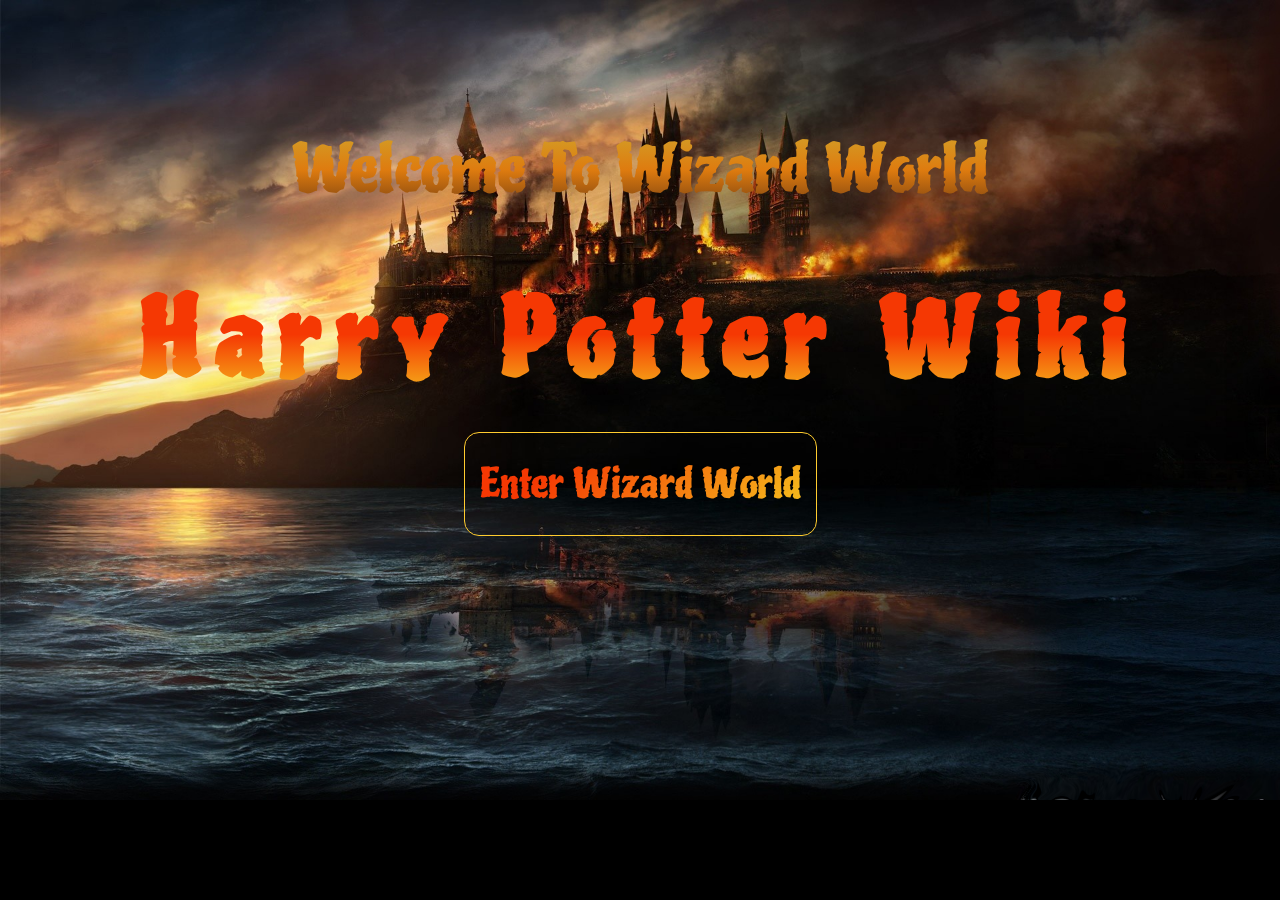
<file: index.html>
<!DOCTYPE html>
<html lang="en">
<head>
    <meta charset="UTF-8">
    <meta name="viewport" content="width=device-width, initial-scale=1.0">
    <link rel = "icon" href ="./harry-potter.svg" type = "image/x-icon">
    <link href="https://fonts.googleapis.com/css2?family=Piedra&display=swap" rel="stylesheet">
    <link rel="stylesheet" type="text/css" href="index.css">
    <title>Wizard</title>
</head>
<body>
    <div class="center-head">
        <p>Welcome To Wizard World</p>
        <h1>Harry Potter Wiki</h1>
        <a href="./pages/Home/home.html">
            Enter Wizard World
        </a>
    </div>
</body>
</html>
</file>
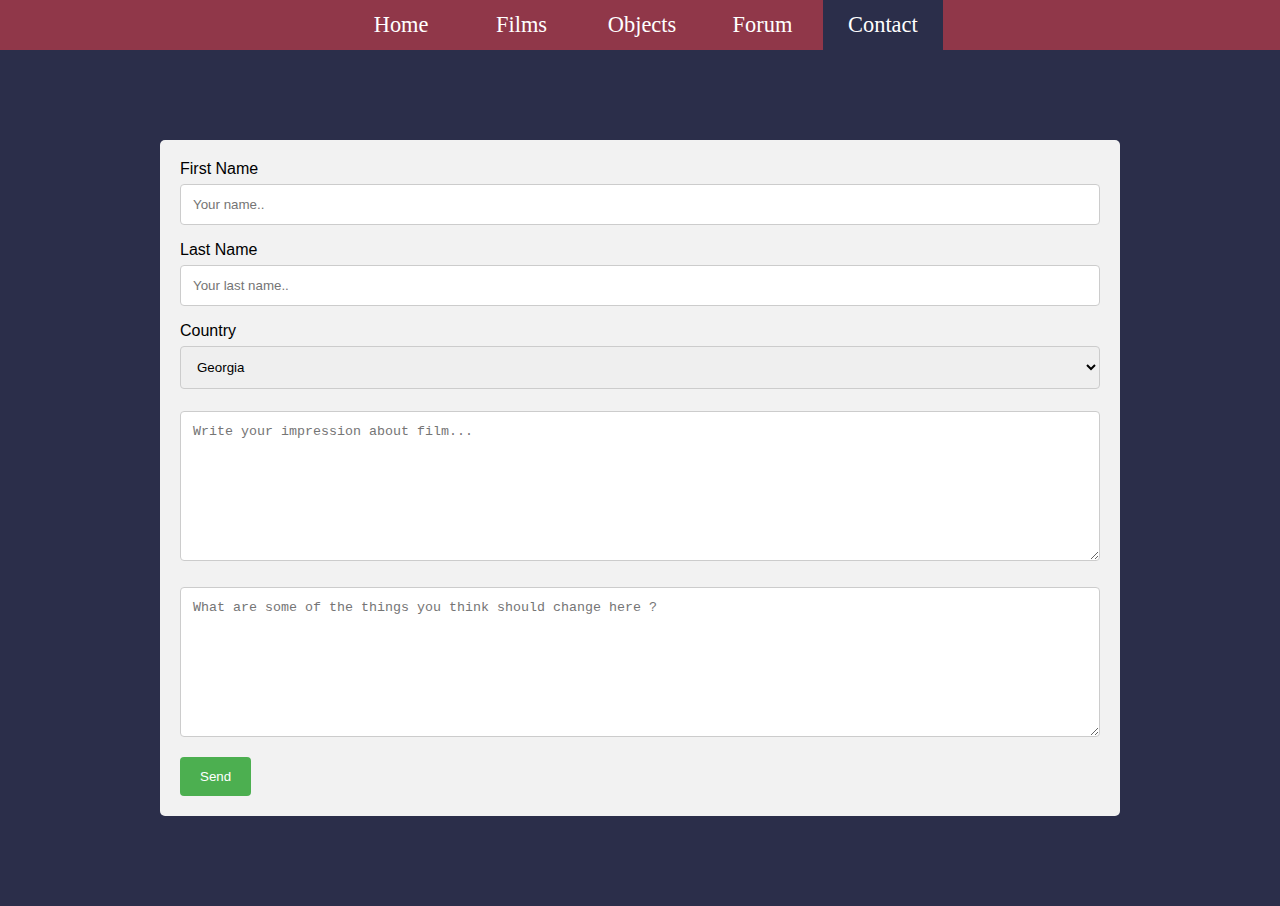
<file: pages/contact/contact.html>
<!DOCTYPE html>
<html lang="en">
<head>
    <meta charset="UTF-8">
    <meta name="viewport" content="width=device-width, initial-scale=1.0">
    <meta http-equiv="X-UA-Compatible" content="ie=edge">
    <link rel = "icon" href ="../Home/hp.ico" type = "image/x-icon">
    <link href="https://fonts.googleapis.com/css?family=Barriecito&display=swap" rel="stylesheet">
    <link rel="stylesheet" href="contact.css" >
    <link rel="stylesheet" href="../nav.css" >
    <title>Contact</title>
</head>
<body>
    <header>
        <div class="nav" >
        <ul>
            <li class="home"><a href="../Home/home.html">Home</a></li>
            <li class="films"><a href="../Films/film.html">Films</a></li>
            <li class="tutorials"><a href="../Object/object.html">Objects</a></li>
            <li class="forum"><a href="../forum/forum.php" >Forum</a></li>
            <li class="contact"><a class="active" href="#">Contact</a></li>
        </ul>
        </div>
    </header> 
    <div class="container">
        <form action="">
          <label for="fname">First Name</label>
          <input type="text" id="fname" name="firstname" placeholder="Your name..">
          <label for="lname">Last Name</label>
          <input type="text" id="lname" name="lastname" placeholder="Your last name..">
          <label for="country">Country</label>
          <select id="country" name="country">
            <option value="australia">Georgia</option>
            <option value="canada">United Kingdom</option> 
            <option value="australia">France</option>
            <option value="canada">German</option>
            <option value="australia">USA</option>
            <option value="canada">Romania</option>
            <option value="usa">Bulgaria</option>
          </select>
          <textarea id="subject" name="subject" placeholder="Write your impression about film..." ></textarea>
          <textarea id="subject" name="subject" placeholder="What are some of the things you think should change here ?" ></textarea>
          <input type="submit" value="Send">
        </form>
    </div>
</body>
</html>
</file>
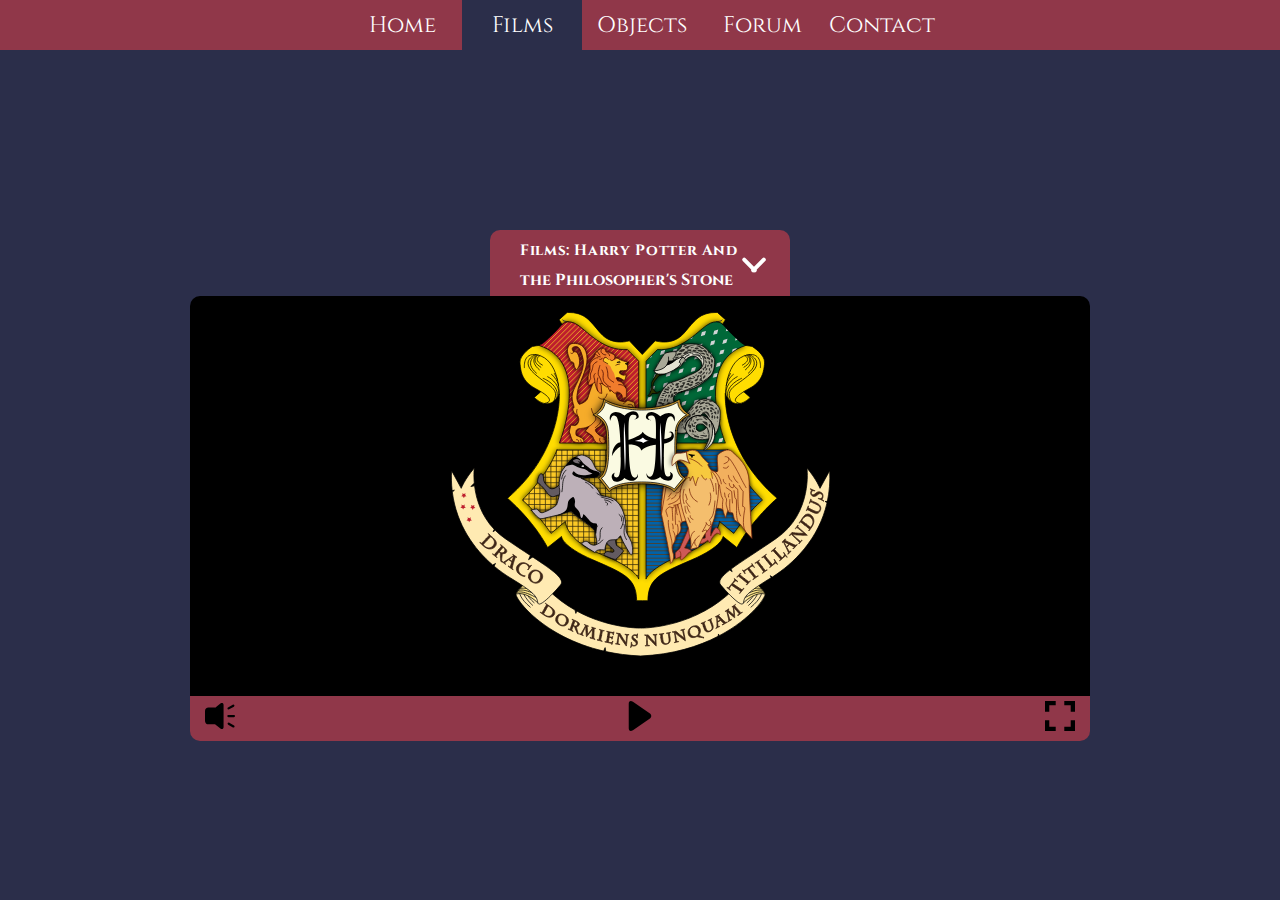
<file: pages/Films/film.html>
<!DOCTYPE html>
<html lang="en">
<head>
    <meta charset="UTF-8">
    <meta name="viewport" content="width=device-width, initial-scale=1.0">
    <link rel = "icon" href ="../Home/hp.ico" type = "image/x-icon">
    <link href="https://fonts.googleapis.com/css2?family=Cinzel&display=swap" rel="stylesheet">
    <link href="https://fonts.googleapis.com/css2?family=Kaushan+Script&display=swap" rel="stylesheet">
    <link rel="stylesheet" type="text/css" href="../nav.css">
    <link rel="stylesheet" type="text/css" href="./film.css">
    <title>Harry Potter</title>
</head>
<body>
    <header>
        <div class="nav" >
        <ul>
            <li class="home"><a href="../Home/home.html">Home</a></li>
            <li class="films"><a class="active" href="#">Films</a></li>
            <li class="tutorials"><a href="../Object/object.html">Objects</a></li>
            <li class="forum"><a href="../forum/forum.php" >Forum</a></li>
            <li class="contact"><a href="../contact/contact.html">Contact</a></li>
        </ul>
        </div>
    </header>
    <div class="player" >
        <div class="container">
            <div class="dropdown">
            <div class="dropdown__skeleton">
                <label>Films: harry potter and</label>
                <div class="dropdown__selected dropdown__option"><span>the Philosopher's Stone</span></div>
                <div class="dropdown__arrow"></div>
            </div>    
            <div class="dropdown__options">
                <div class="dropdown__option"><span id="sr1" >the Philosopher's Stone</span></div>      
                <div class="dropdown__option"><span id="sr2" >the Chamber of Secrets</span></div>      
                <div class="dropdown__option"><span id="sr3" >the Prisoner of Azkaban</span></div>      
                <div class="dropdown__option"><span id="sr4" >the Goblet of Fire</span></div>      
                <div class="dropdown__option"><span id="sr5" >the Order of the Phoenix</span></div>
                <div class="dropdown__option"><span id="sr6" >the Half-Blood Prince</span></div>
                <div class="dropdown__option"><span id="sr7" >the Deathly Hallows: Part 1</span></div>
                <div class="dropdown__option"><span id="sr8" >the Deathly Hallows: Part 2</span></div>
            </div>
            </div>
        </div>
        <video 
                src="https://api.adjaranet.com/api/v1/movies/5447/files/847137?source=adjaranet"
                poster="./SVG/hogwarts.svg"
                id="video-player"
                controlsList="nodownload" >
        </video>
        <div id = "BTNS" > 
            <div id="speaker"></div>
            <div id="play-pause"></div>  
            <div id="fscreen"></div>                      
        </div>               
    </div>    
    <script src="https://ajax.googleapis.com/ajax/libs/jquery/3.5.1/jquery.min.js"></script>
    <script src="./link.js" ></script>
    <script src="./film.js" ></script>
    <script src="./dropdown.js" ></script>
</body>
</html>
</file>
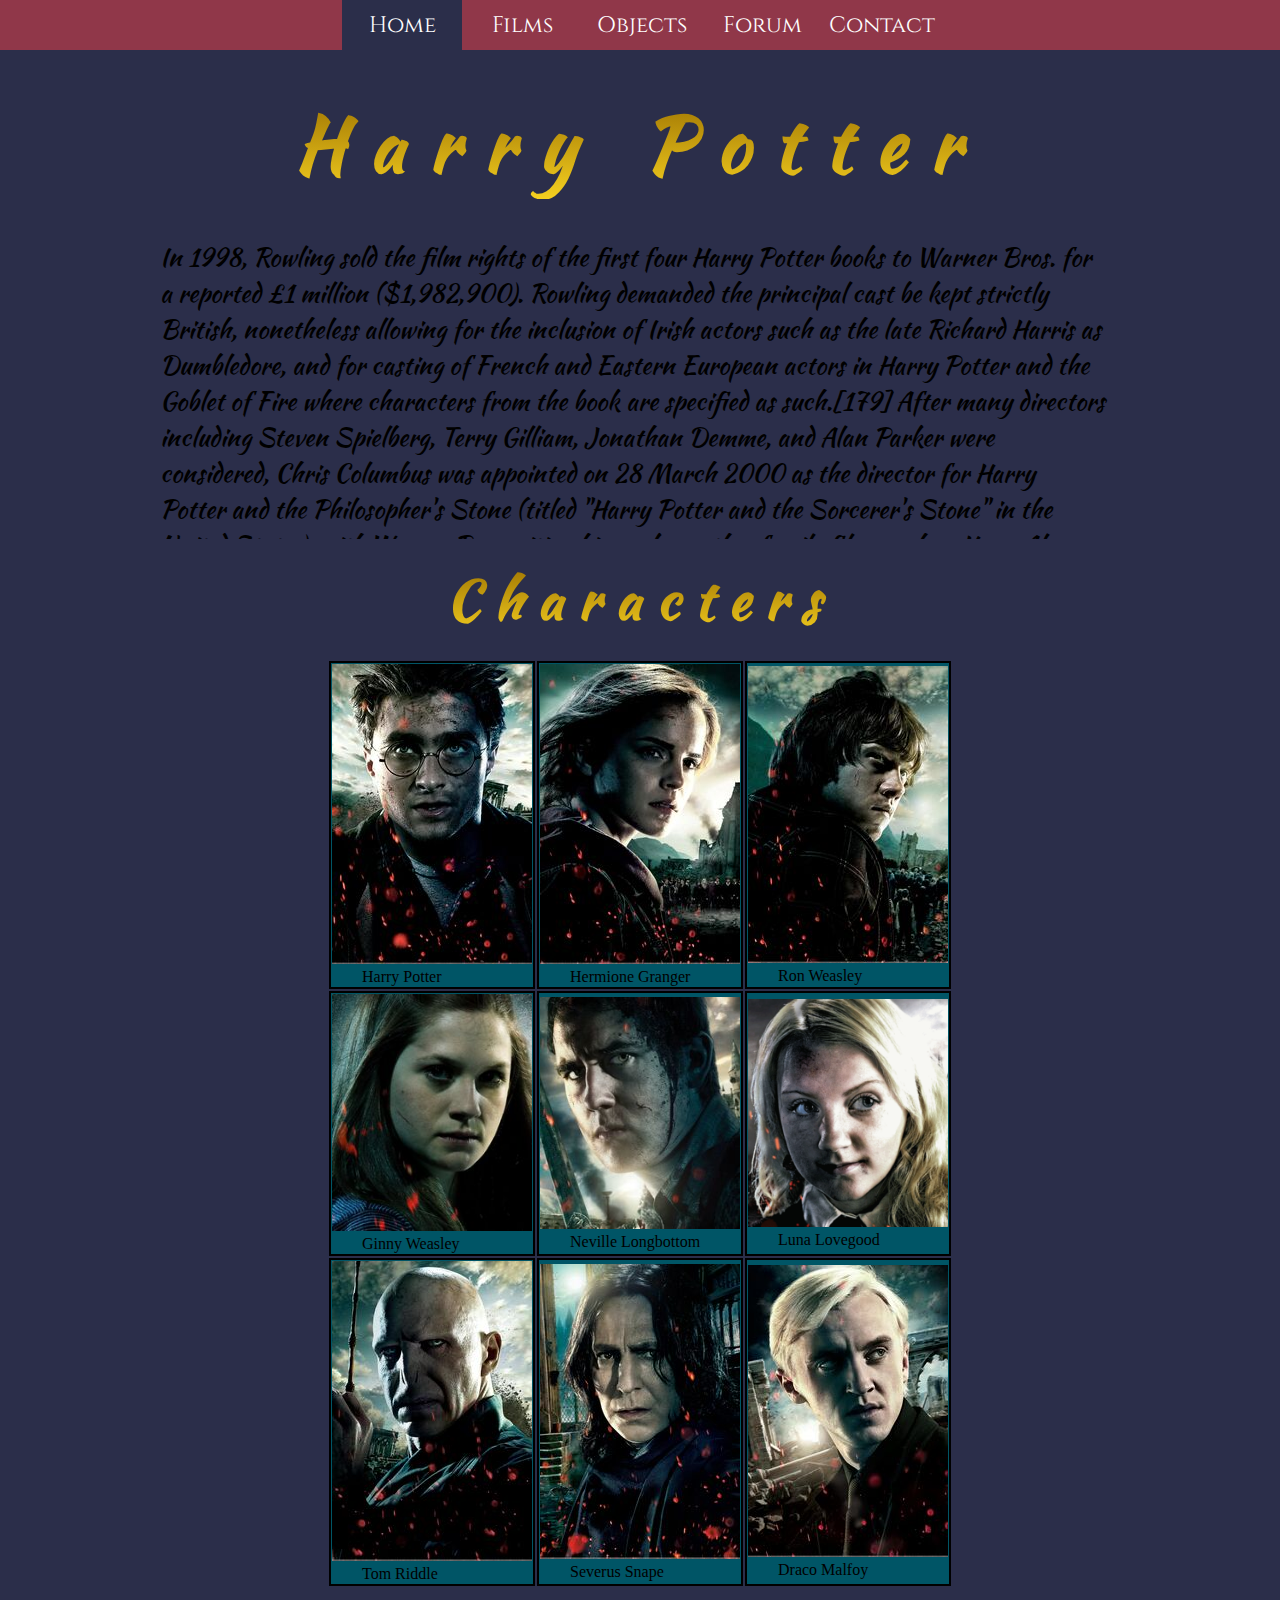
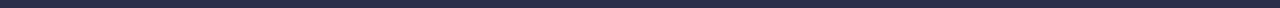
<file: pages/Home/home.html>
<!DOCTYPE html>
<html lang="en">
<head>
    <meta charset="UTF-8">
    <meta name="viewport" content="width=device-width, initial-scale=1.0">
    <link rel = "icon" href ="./hp.ico" type = "image/x-icon">
    <link href="https://fonts.googleapis.com/css2?family=Cinzel&display=swap" rel="stylesheet">
    <link href="https://fonts.googleapis.com/css2?family=Kaushan+Script&display=swap" rel="stylesheet">
    <link rel="stylesheet" type="text/css" href="../nav.css">
    <link rel="stylesheet" type="text/css" href="home.css">
    <title>Harry Potter</title>
</head>
<body>
    <header>
        <div class="nav" >
        <ul>
            <li class="home"><a class="active" href="#">Home</a></li>
            <li class="films"><a href="../Films/film.html">Films</a></li>
            <li class="tutorials"><a href="../Object/object.html">Objects</a></li>
            <li class="forum"><a href="../forum/forum.php" >Forum</a></li>
            <li class="contact"><a href="../contact/contact.html">Contact</a></li>
        </ul>
        </div>
    </header>    
    <h2>Harry Potter</h2>
    <div class="text" >
        <p id="Introduction">   
                In 1998, Rowling sold the film rights of the first four Harry Potter books to Warner Bros.
            for a reported £1 million ($1,982,900). Rowling demanded the principal cast be kept 
            strictly British, nonetheless allowing for the inclusion of Irish actors such as the late Richard
            Harris as Dumbledore, and for casting of French and Eastern European actors in Harry Potter and 
            the Goblet of Fire where characters from the book are specified as such.[179] After many directors
            including Steven Spielberg, Terry Gilliam, Jonathan Demme, and Alan Parker were considered, Chris 
            Columbus was appointed on 28 March 2000 as the director for Harry Potter and the Philosopher's Stone 
            (titled "Harry Potter and the Sorcerer's Stone" in the United States), with Warner Bros. citing his
            work on other family films such as Home Alone and Mrs. Doubtfire and proven experience with directing
            children as influences for their decision.
            After extensive casting, filming began in October 2000 at Leavesden Film Studios and in London itself,
            with production ending in July 2001. Philosopher's Stone was released on 14 November 2001.
            Just three days after the film's release, production for Harry Potter and the Chamber of Secrets, 
            also directed by Columbus, began. Filming was completed in summer 2002, with the film being released 
            on 15 November 2002. Daniel Radcliffe portrayed Harry Potter, doing so for all succeeding films 
            in the franchise.
            Columbus declined to direct Harry Potter and the Prisoner of Azkaban, only acting as producer.
            Mexican director Alfonso Cuarón took over the job, and after shooting in 2003, the film was released
            on 4 June 2004. Due to the fourth film beginning its production before the third's release, Mike
            Newell was chosen as the director for Harry Potter and the Goblet of Fire, released on 18 November 2005.
            Newell became the first British director of the series, with television director David Yates following 
            suit after he was chosen to helm Harry Potter and the Order of the Phoenix. Production began in January 
            2006 and the film was released the following year in July 2007.[185] After executives were "really delighted" 
            with his work on the film, Yates was selected to direct Harry Potter and the Half-Blood Prince, which was released
            on 15 July 2009.
            In March 2008, Warner Bros. President and COO Alan F. Horn announced that the final instalment in the series,
            Harry Potter and the Deathly Hallows, would be released in two cinematic parts: Part 1 on 19 November 2010 and 
            Part 2 on 15 July 2011. Production of both parts started in February 2009, with the final day of principal photography 
            taking place on 12 June 2010.
            Rowling had creative control on the film series, observing the filmmaking process of Philosopher's Stone and serving as 
            producer on the two-part Deathly Hallows, alongside David Heyman and David Barron. The Harry Potter films have 
            been top-rank box office hits, with all eight releases on the list of highest-grossing films worldwide. Philosopher's 
            Stone was the highest-grossing Harry Potter film up until the release of the final instalment of the series, Deathly 
            Hallows Part 2, while Prisoner of Azkaban grossed the least. As well as being a financial success, the film series 
            has also been a success among film critics.
            Opinions of the films are generally divided among fans, with one group preferring the more faithful approach of the 
            first two films, and another group preferring the more stylised character-driven approach of the later films.
            Rowling has been constantly supportive of all the films and evaluated Deathly Hallows as her "favourite one" in the series.
            She wrote on her website of the changes in the book-to-film transition, "It is simply impossible to incorporate every one 
            of my storylines into a film that has to be kept under four hours long. Obviously films have restrictions novels do not have,
            constraints of time and budget; I can create dazzling effects relying on nothing but the interaction of my own and my 
            readers' imaginations".
            At the 64th British Academy Film Awards in February 2011, Rowling was joined by producers David Heyman and David Barron 
            along with directors David Yates, Alfonso Cuarón and Mike Newell in collecting the Michael Balcon Award for Outstanding 
            British Contribution to Cinema on behalf of all the films in the series. Actors Rupert Grint and Emma Watson, who play 
            main characters Ron Weasley and Hermione Granger, were also in attendance.
        </p>
    </div>
    <div class="character" >
        <h4>Characters</h4>
        <table>
            <tr>
                <td>
                    <img src="../characters/Harry.jpg" alt="harry img" />
                    <br />
                    <a class="character-name" >Harry Potter</a>
                </td>
                <td>
                    <img src="../characters/Hermione.jpg" alt="hermion img" />
                    <br />
                    <a class="character-name" >Hermione Granger</a>
                </td>
                <td>
                    <img src="../characters/Ron.jpg" alt="ron img" />
                    <br />
                    <a class="character-name" >Ron Weasley</a>
                </td>
            </tr>
            <tr>
                <td>
                    <img src="../characters/Ginny.jpg" alt="ginny img" />
                    <br />
                    <a class="character-name" >Ginny Weasley</a>
                </td>
                <td>
                    <img src="../characters/Neville.jpg" alt="neville img" />
                    <br />
                    <a class="character-name" >Neville Longbottom</a>
                </td>
                <td>
                    <img src="../characters/Luna.png" alt="luna img" />
                    <br />
                    <a class="character-name" >Luna Lovegood</a>
                </td>
            </tr>
            <tr>
                <td>
                    <img src="../characters/Voldemort.jpg" alt="voldemort img" />
                    <br />
                    <a class="character-name" >Tom Riddle</a>
                </td>
                <td>
                    <img src="../characters/Snape.jpg" alt="snape img" />
                    <br />
                    <a class="character-name" >Severus Snape</a>
                </td>
                <td>
                    <img src="../characters/Draco.jpg" alt="draco img" />
                    <br />
                    <a class="character-name" >Draco Malfoy</a>
                </td>
            </tr>
        </table>
    </div>    
</body>
</html>
</file>
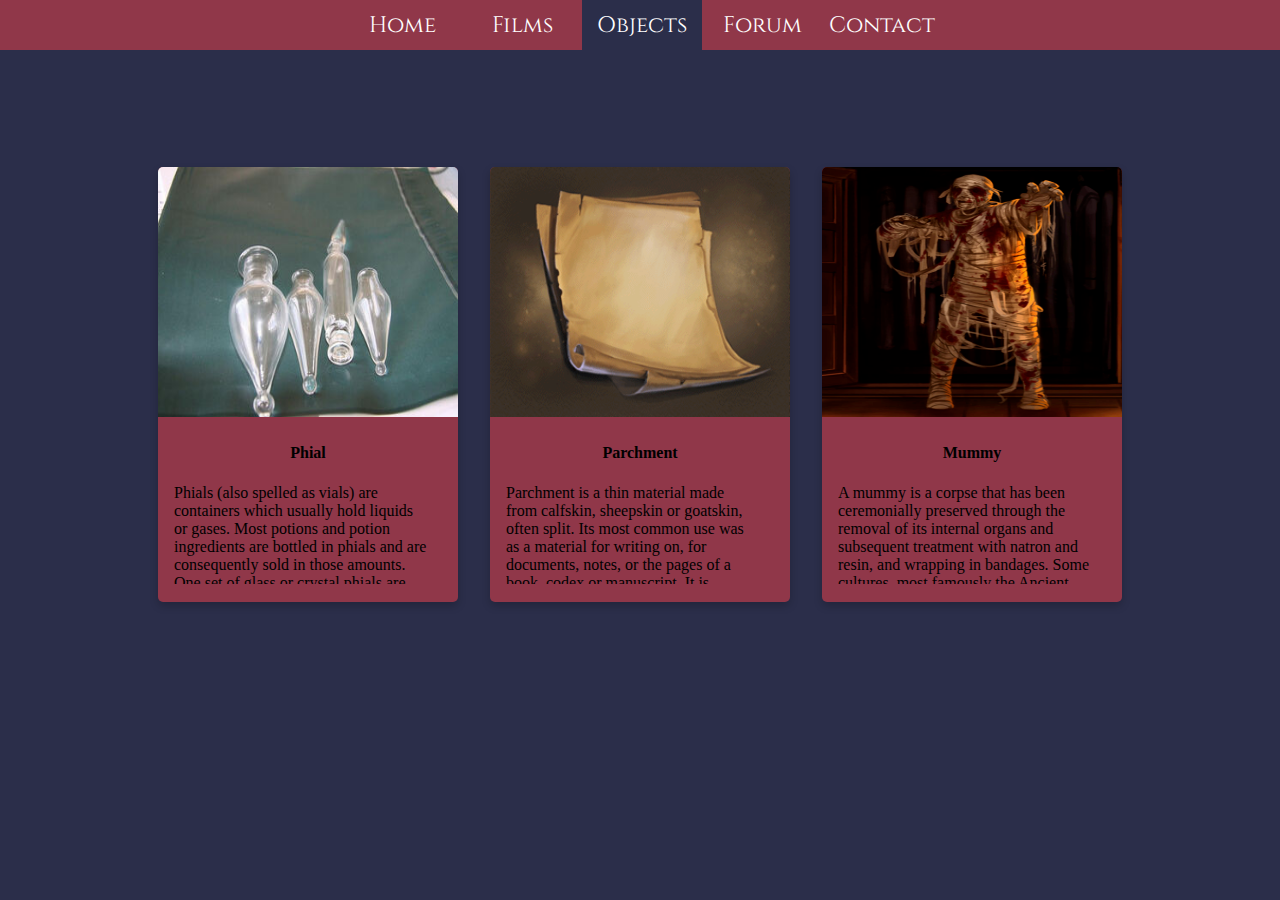
<file: pages/Object/object.html>
<!DOCTYPE html>
<html lang="en">
<head>
    <meta charset="UTF-8">
    <meta name="viewport" content="width=device-width, initial-scale=1.0">
    <link rel = "icon" href ="../Home/hp.ico" type = "image/x-icon">
    <link href="https://fonts.googleapis.com/css2?family=Cinzel&display=swap" rel="stylesheet">
    <link href="https://fonts.googleapis.com/css2?family=Kaushan+Script&display=swap" rel="stylesheet">
    <link rel="stylesheet" type="text/css" href="../nav.css">
    <link rel="stylesheet" type="text/css" href="object.css">
    <title>Objects</title>
</head>
<body>
    <header>
        <div class="nav" >
        <ul>
            <li class="home"><a href="../Home/home.html">Home</a></li>
            <li class="films"><a href="../Films/film.html">Films</a></li>
            <li class="tutorials"><a class="active" href="">Objects</a></li>
            <li class="forum"><a href="../forum/forum.php" >Forum</a></li>
            <li class="contact"><a href="../contact/contact.html">Contact</a></li>
        </ul>
        </div>
        
        <table>
            <tr>
                <td>
                    <div class="card">
                        <img src="./Picture/phials.jpg" alt="Avatar phials" >
                        <div class="container">
                            <h4>Phial</h4> 
                            <p class="card-text">
                                Phials (also spelled as vials) are containers which
                                usually hold liquids or gases. Most potions and potion 
                                ingredients are bottled in phials and are consequently sold in those amounts.
                                One set of glass or crystal phials are part of the required equipment for
                                classes at Hogwarts School of Witchcraft and Wizardry. One place first-years 
                                can acquire them are in Wiseacre's Wizarding Equipment in Diagon Alley:
                                glass phials cost three Galleons and crystal phials cost seven.                
                                Phials can also be purchased as part of the Potion Kit Bag sold at 
                                Mr Mulpepper's Apothecary, also in Diagon Alley.
                            </p> 
                        </div>
                    </div>
                </td>
                <td>
                    <div class="card">
                        <img src="./Picture/Parchment.png" alt="Avatar Parchment">
                        <div class="container">
                            <h4>Parchment</h4> 
                            <p class="card-text">
                                Parchment is a thin material made from calfskin,
                                sheepskin or goatskin, often split. Its most common
                                use was as a material for writing on, for documents,
                                notes, or the pages of a book, codex or manuscript.
                                It is distinct from leather in that parchment is limed
                                but not tanned, therefore it is very reactive with changes 
                                in relative humidity and is not waterproof. The finer qualities
                                of parchment are called vellum.
                                Even in modern times, parchment has been called the "finest writing
                                material ever devised". Modern products do not reach the quality of
                                medieval manufactured parchment.
                                In the wizarding world, parchments take the role of normal paper,
                                and most wizards and witches use them as writing material, along with
                                quills and ink. Dolores Umbridge uses pink-coloured parchments. Hermione
                                Granger enchanted a piece of parchment bearing the signatures of Dumbledore's
                                Army with a jinx that would punish anyone within the organisation who dared to
                                betray their secrecy. Students wishing to enter the Triwizard Tournament placed 
                                pieces of parchment with their names into the Goblet of Fire.
                            </p> 
                        </div>
                    </div>
                </td>
                <td>
                    <div class="card">
                        <img src="./Picture/mummy.png" alt="Avatar mummy">
                        <div class="container">
                            <h4>Mummy</h4> 
                            <p class="card-text">
                                A mummy is a corpse that has been ceremonially preserved through the removal
                                of its internal organs and subsequent treatment with natron and resin, and 
                                wrapping in bandages. Some cultures, most famously the Ancient Egyptians,
                                preserved their dead in this fashion.
                            </p> 
                        </div>
                    </div>
                </td>
            </tr>
        </table>
    </header>
</body>
</html>
</file>
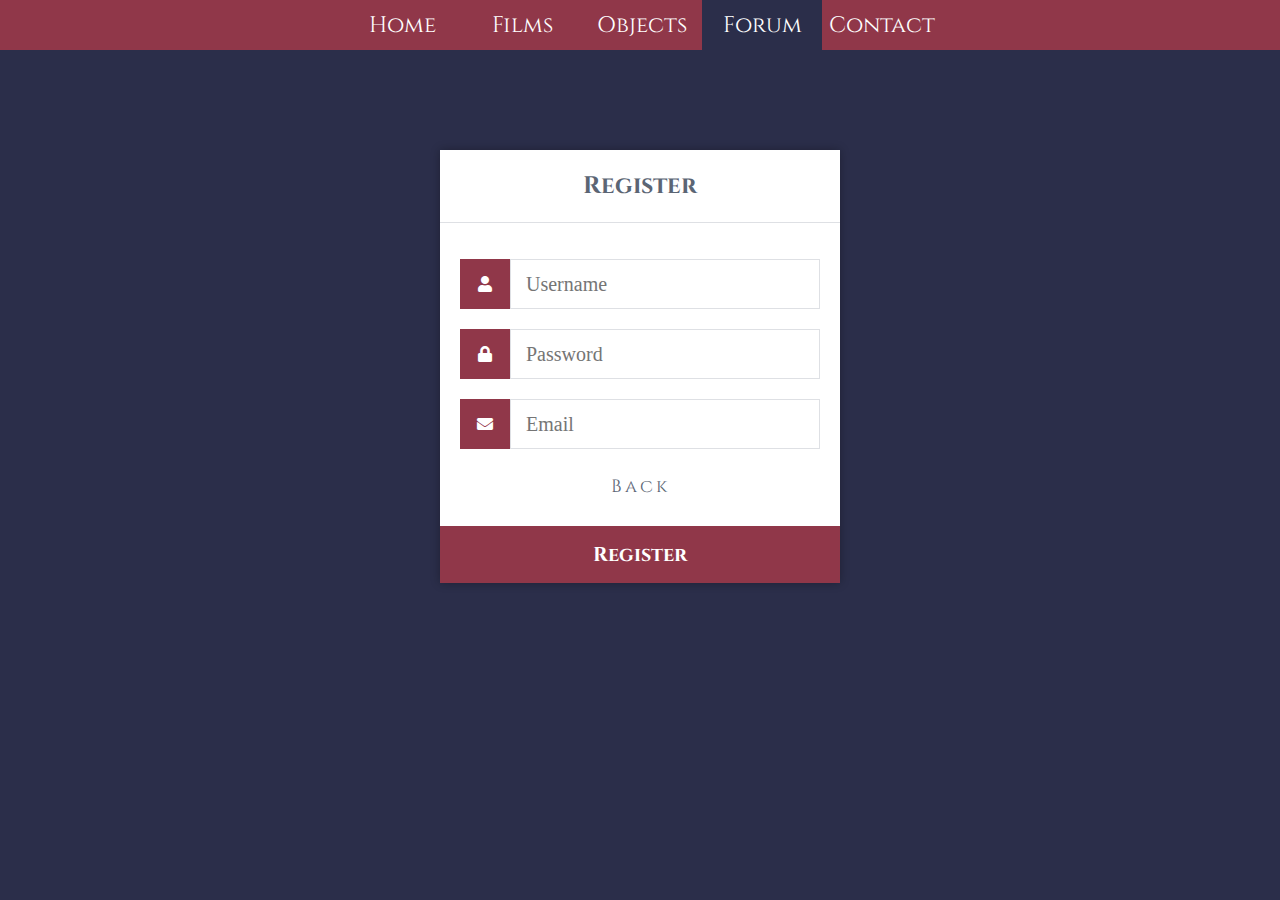
<file: pages/forum/register/register.html>
<!DOCTYPE html>
<html>
	<head>
		<meta charset="utf-8">
    	<meta name="viewport" content="width=device-width, initial-scale=1.0">
        <title>Register</title>
        <link rel="stylesheet" href="../login/login_signup.css" />
        <link rel="stylesheet" href="../../nav.css" />
        <link rel = "icon" href ="../../Home/hp.ico" type = "image/x-icon">
        <link href="https://fonts.googleapis.com/css2?family=Cinzel&display=swap" rel="stylesheet">
        <link href="https://fonts.googleapis.com/css2?family=Kaushan+Script&display=swap" rel="stylesheet">
        <link rel="stylesheet" href="https://use.fontawesome.com/releases/v5.7.1/css/all.css" />
	</head>
	<body>
        <header>
            <div class="nav" >
            <ul>
                <li class="home"><a href="../../Home/home.html">Home</a></li>
                <li class="films"><a href="../../Films/film.html">Films</a></li>
                <li class="tutorials"><a href="../../Object/object.html">Objects</a></li>
                <li class="forum"><a class="active" href="#" >Forum</a></li>
                <li class="contact"><a href="../../contact/contact.html">Contact</a></li>
            </ul>
            </div>
        </header> 
		<div class="register">
			<h1>Register</h1>
			<form action="register.php" method="post" autocomplete="off">
				<label for="username">
					<i class="fas fa-user"></i>
				</label>
				<input type="text" name="username" placeholder="Username" id="username" required>
				<label for="password">
					<i class="fas fa-lock"></i>
				</label>
				<input type="password" name="password" placeholder="Password" id="password" required>
				<label for="email">
					<i class="fas fa-envelope"></i>
				</label>
                <input type="email" name="email" placeholder="Email" id="email" required>
                <a href="../login/login.php" id="back" >Back</a>
                <input type="submit" value="Register">
			</form>
		</div>
	</body>
</html>
</file>
<file: index.css>
* {
    margin: 0;
    padding: 0;
}

body {
    background-image: url("./background.png");
    background-repeat: no-repeat;
    background-size: cover;
    background-color: black;
}

p {
    font-family: 'Piedra', cursive;
    font-size: 65px;
    background: -webkit-linear-gradient(#D1A32A, #DE7B0F,#713D12);
    -webkit-background-clip: text;
    -webkit-text-fill-color: transparent;
  }

h1 {
    font-family: 'Piedra', cursive;
    font-size: 105px;
    margin: 60px 0 50px 0 ;
    letter-spacing: 15px;
    background-color: #f5d020;
    background-image: linear-gradient(0, #f5d020 0%, #f53803 54%);
    -webkit-background-clip: text;
    -webkit-text-fill-color: transparent;
}

.center-head {
    width: 100%;
    text-align: center;
    margin: 10% 0 0 0;
}

a {
    padding: 25px 15px;
    width: 400px;
    height: 100px;
    border: 1px solid #FFCC2F;
    background-color: #f5d020;
    background-image: linear-gradient(315deg, #f5d020 0%, #f53803 74%);
    -webkit-background-clip: text;
    -webkit-text-fill-color: transparent;
    font-size: 40px;
    font-family: 'Piedra', cursive;
    outline: none;
    border-radius: 15px;
}

a:hover {
    background-image: linear-gradient(45deg, #f5d020 0%, #f53803 74%);
}

a:active {
    width: 460px;
    height: 120px;
    font-size: 43px;
    border: 1px solid #FFCC2F;
    background-image: linear-gradient(0, #f5d020 0%, #f53803 74%);
}

@media only screen and (max-width: 600px) {
    body {
        background-position: center;
    }

    p {
        font-size: 45px;
    }

    h1 {
        margin-top: 20px;
        font-size: 90px;
    }
    a {
        margin: 15px auto;
        width: 90%;
        height: 90px;
        font-size: 35px;
    }    
    a:active {
        width: 91%;
        height: 95px;
        font-size: 38px;
    }
  }
</file>
<file: pages/contact/contact.css>
* {
    box-sizing: border-box;
    outline: none;
}
body, html, .contact{
    background: #2b2e4a;
    font-family: Arial, Helvetica, sans-serif;
}

input[type=text], select, textarea {
    width: 100%;
    padding: 12px;
    border: 1px solid #ccc;
    border-radius: 4px;
    box-sizing: border-box;
    margin-top: 6px;
    margin-bottom: 16px;
    resize: vertical;
}

input[type=submit] {
    background-color: #4CAF50;
    color: white;
    padding: 12px 20px;
    border: none;
    border-radius: 4px;
    cursor: pointer;
}

input[type=submit]:hover {
    background-color: #45a049;
}

.container {
    margin: 10vh auto;
    width: 75%;
    border-radius: 5px;
    background-color: #f2f2f2;
    padding: 20px;
}

textarea {
    height:150px;
}
</file>
<file: pages/nav.css>
body {
    margin: 0;
    padding: 0;
}
 
.nav ul {
    list-style: none;
    background-color: #903749;
    text-align: center;
    padding: 0;
    margin: 0;
}
.nav li {
    font-family: 'Cinzel', serif;
    font-size: 1.2em;
    line-height: 40px;
    height: 40px;
    border-bottom: 1px solid #888;
}

.nav a {
    text-decoration: none;
    color: #fff;
    display: block;
    transition: .3s background-color;
}

.nav a:hover {
    background-color: #53354a;
}

.nav a:active {
    color: rgb(204, 204, 204);
}
  
.nav a.active {
    background-color: #2b2e4a;
    cursor: default;
}

@media screen and (min-width: 600px) {
    .nav li {
    width: 120px;
    border-bottom: none;
    height: 50px;
    line-height: 50px;
    font-size: 1.4em;
    }
    .nav li {
    display: inline-block;
    margin-right: -4px;
    }    
}

/* scroll bar style */
::-webkit-scrollbar {
    width: 10px;
}

::-webkit-scrollbar-track {
    background: #ad5e96;
    border-radius: 5px;
}
::-webkit-scrollbar-thumb {
    background: #53354a;
    border-radius: 5px;
}
::-webkit-scrollbar-thumb:hover {
    background: #53354a;
}
</file>
<file: pages/Films/film.css>
body,html {
    width: 100%;
    height: 100%;
    background-color: #2b2e4a;
}

.player {
    width: 900px;
    height: calc(100% - 50px);
    display: flex;
    justify-content: center;
    flex-direction: column;
    align-items: center;
    margin: 0 auto;
}

#video-player {
    width: 100%;
    max-height: 400px;
    border-radius: 10px 10px 0 0;
    background-color: black;
}

#BTNS {
    width: 100%;
    height: 45px;
    display: flex;
    justify-content: space-between;
    background-color: #903749;
    align-items: center;
    border-radius: 0 0 10px 10px;
    padding: 0 15px;
    box-sizing: border-box;
}

#BTNS svg {
    height: 30px;
    width: 30px;
    cursor: pointer;
    transition: fill 0.25s ease-in-out;
}

#BTNS svg:hover {
    fill: #fff;
}

#speaker.muted path:not(.ssvg){
    display: none;
}

.dropdown {
    margin: 20px auto 0;
    width: 300px;
    position: relative;
}
.dropdown__options--visible .dropdown__options {
    animation: showit .35s forwards ease-out;
}
.dropdown__options--visible .dropdown__arrow {
    transform: rotate(-180deg);
    right: 26px;
}
.dropdown__skeleton {
    border: none;
    background-color: #903749;
    border-radius: 10px 10px 0 0;
    padding: 10px 30px 5px;
    position: relative;
    transition: box-shadow 0.2s cubic-bezier(0.17, 0.67, 0.83, 0.67);
    cursor: pointer;
    user-select: none;
}
.dropdown__skeleton label {
    font-weight: 700;
    text-transform: capitalize;
    font-family: 'Cinzel', serif;
    color: #fff;
    font-size: 15px;
    letter-spacing: 0.64px;
    margin-bottom: 8px;
    display: block;
    cursor: pointer;
}
.dropdown__option {
    display: flex;
    align-items: center;
}
.dropdown__option span {
    font-weight: 700;
    font-family: 'Cinzel', serif;
    color: #5e6582;
    font-size: 16px;
}
.dropdown__arrow {
    position: absolute;
    top: 50%;
    right: 20px;
    width: 30px;
    height: 30px;
    transition: all .25s ease-in-out;
    transform-origin: top;
}
.dropdown__arrow::before, .dropdown__arrow::after {
    --angle: 45deg;
    content: '';
    width: 15px;
    background-color: #fff;
    display: block;
    padding: 2px;
    border-radius: 2px;
    position: absolute;
}
.dropdown__arrow::before {
    transform: rotate(var(--angle));
}
.dropdown__arrow::after {
    transform: rotate(calc(var(--angle) * -1));
    margin-left: 9px;
}
.dropdown__options {
    position: absolute;
    top: 90%;
    right: 13px;
    border: none;
    border-radius: 10px;
    background-color: #fff;
    width: 250px;
    transform: scale(0);
    z-index: 1;
}
@keyframes showit {
    0% {
    transform: scale(0);
    }
    70% {
    transform: scale(1.05);
    }
    80% {
    transform: scale(0.95);
    }
    100% {
    transform: scale(1);
    }
}
.dropdown__options .dropdown__option {
    padding: 6px 10px;
    transition: background-color .25s ease-in-out, opacity .25s ease-in-out;
    cursor: pointer;
    opacity: .7;
    border-radius: 5px;
}
.dropdown__options .dropdown__option:not(:last-child) {
    margin-bottom: 15px;
}
.dropdown__options .dropdown__option:hover {
    background-color: #eee;
    opacity: 1;
    transform: scale(1.4);
    transition: transform 0.45s cubic-bezier(.7,.98,.86,.98), box-shadow .25s cubic-bezier(.7,.98,.86,.98);
    box-shadow: 0 9px 47px 11px rgba(51, 51, 51, 0.18);
}
.dropdown__options .dropdown__option--selected {
    opacity: 1;
}

.dropdown__selected > span {
    color: white;
    
}

  @media screen and (max-width: 900px) {
    .player {
        width: 100%;
        display: block;
    }

    .lidropdown {
        text-align: center;
    }

    .dropdown-content {
        margin: 15px 0;
    }

    #film-list {
        margin: 40px auto 0;
        width: 50px;
    }

    #video-player {
        height: 150px;
    }
    .dropdown-content {
        margin: 15px -120px;
        width: 300px;
    }  

    .dropdown__options {
        height: 200px;
        overflow: scroll;
        overflow-x: hidden;
    }
}
</file>
<file: pages/Home/home.css>
body {
    background-color: #2b2e4a;
}

#Introduction {
    max-width: 100%;
    min-width: 55%;
    max-height: 300px;
    min-height: 150px;
    font-size: 25px;
    overflow: scroll;
    overflow-x: hidden;
    font-family: 'Kaushan Script', cursive;
    padding-right: 15px;
    margin: 0;
}

.text {
    width: 75%;
    margin: 20px auto 20px;
}

#Introduction::selection {
    color: #996e00;
    background: transparent;
}

.character {
    width: 80%;
    margin: 20px auto;
}

h2 {
    text-align: center;
    font-size: 75px;
    font-family: 'Kaushan Script', cursive;
    margin: 40px 0;
    letter-spacing: 25px;
}

h2,h4 {
    background-color: #f5d020;
    background-image: linear-gradient(0deg, #f5d020 0%, #996e00 100%);
    -webkit-background-clip: text;
    -webkit-text-fill-color: transparent;
}

h2::selection,
h4::selection {
    background: transparent;
}

h4 {
    text-align: center;
    font-size: 55px;
    font-family: 'Kaushan Script', cursive;
    margin: 20px 0;
    letter-spacing: 15px;
}

table {
    margin: auto;
}

tr td {
    border: 2px solid black;
    background-color: #005566;
}

.character-name{
    margin: 0 0 0 30px;
    padding: 0;
}

.character-name:hover{
    color: #996e00;
    cursor: pointer;
}

img {
    width: 200px;
}

@media screen and (max-width: 600px) {
    tr td {
        display: grid;
        grid-template-columns: auto;
    }   

    td {
        margin: 15px 0;
    }

    .text {
        margin: 40px auto;
    }

    h2 {
        font-size: 45px;
        letter-spacing: 5px;
    }

    h4 {
        font-size: 25px;
    }

    #Introduction{
        font-size: 16px;
    }
}
</file>
<file: pages/Object/object.css>
body {
  background-color: #2b2e4a;
}

table {
    margin: 100px auto;
}

.card {
    box-shadow: 0 4px 8px 0 rgba(0,0,0,0.2);
    transition: 0.3s;
    width: 300px;
    border-radius: 5px;
    background-color:#903749;
  }
  
  .card:hover {
    box-shadow: 0 8px 16px 0 rgba(0,0,0,0.2);
  }
  
  img {
    border-radius: 5px 5px 0 0;
    width: 300px;
    height: 250px;
  }
  
  .container {
    padding: 2px 16px;
  }

  .card-text {
      overflow: scroll;
      max-height: 100px;
      overflow-y: scroll;
      overflow-x: hidden;
      padding-right: 15px;
  }

  h4 {
    text-align: center;
  }

  td {
    padding:15px;
  }

@media screen and (max-width: 600px) {
  table {
    margin: 40px auto;
  }

  tr td {
      display: grid;
      grid-template-columns: auto;
  }   
}
</file>
<file: pages/forum/login/login_signup.css>
* {
    box-sizing: border-box;
    font-family: 'Cinzel', serif;   
    -webkit-font-smoothing: antialiased;
    -moz-osx-font-smoothing: grayscale;
    outline: none;
}

body {
    background-color: #2b2e4a;
    margin: 0;
}

.login,
.register {
    width: 400px;
    background-color: #ffffff;
    box-shadow: 0 0 9px 0 rgba(0, 0, 0, 0.3);
    margin: 100px auto;
}

.login p {
    text-align: center;
    color: #b8203f;
    font-family: 'Times New Roman', Times, serif;
    text-shadow: -8px -12px 3px #b8203f;
    
}

.login h1,
.register h1  {
    text-align: center;
    color: #5b6574;
    font-size: 24px;
    padding: 20px 0 20px 0;
    border-bottom: 1px solid #dee0e4;
}

.login form,
.register form {
    display: flex;
    flex-wrap: wrap;
    justify-content: center;
    padding-top: 20px;
}

.login form label,
.register form label {
    display: flex;
    justify-content: center;
    align-items: center;
    width: 50px;
    height: 50px;
    background-color: #903749;
    color: #ffffff;
}

.login form input[type="password"], .login form input[type="text"],
.register form input[type="password"], .register form input[type="text"], .register form input[type="email"] {
    width: 310px;
    height: 50px;
    border: 1px solid #dee0e4;
    margin-bottom: 20px;
    padding: 0 15px;
    font-family: Georgia, 'Times New Roman', Times, serif;
    font-size: 20px;
}

.login form input[type="submit"],
.register form input[type="submit"] {
    width: 100%;
    padding: 15px;
    margin-top: 20px;
    background-color: #903749;
    border: 0;
    cursor: pointer;
    font-weight: bold;
    color: #ffffff;
    transition: background-color 0.2s;
    font-size: 20px;
}

.login form input[type="submit"]:hover,
.register form input[type="submit"]:hover {
    background-color: #53354a;
    transition: background-color 0.2s;
}

#reg,
#back {
    color: #5b6574;
    font-size: 18px;
    text-decoration: none;
    padding: 5px;
    border-bottom: 2px solid transparent;
    letter-spacing: 3px;
}

#reg:hover,
#back:hover {
    border-bottom: 2px solid #903749;
}

#reg:active,
#back:active {
    color: #903749;
}

@media screen and (max-width: 600px) {
    .login,
    .register {
        width: 90%;
    }

    .login form input[type="password"], .login form input[type="text"],
    .register form input[type="password"], .register form input[type="text"], .register form input[type="email"] {
        width: 80%;
        height: 50px;
    }
}
</file>
